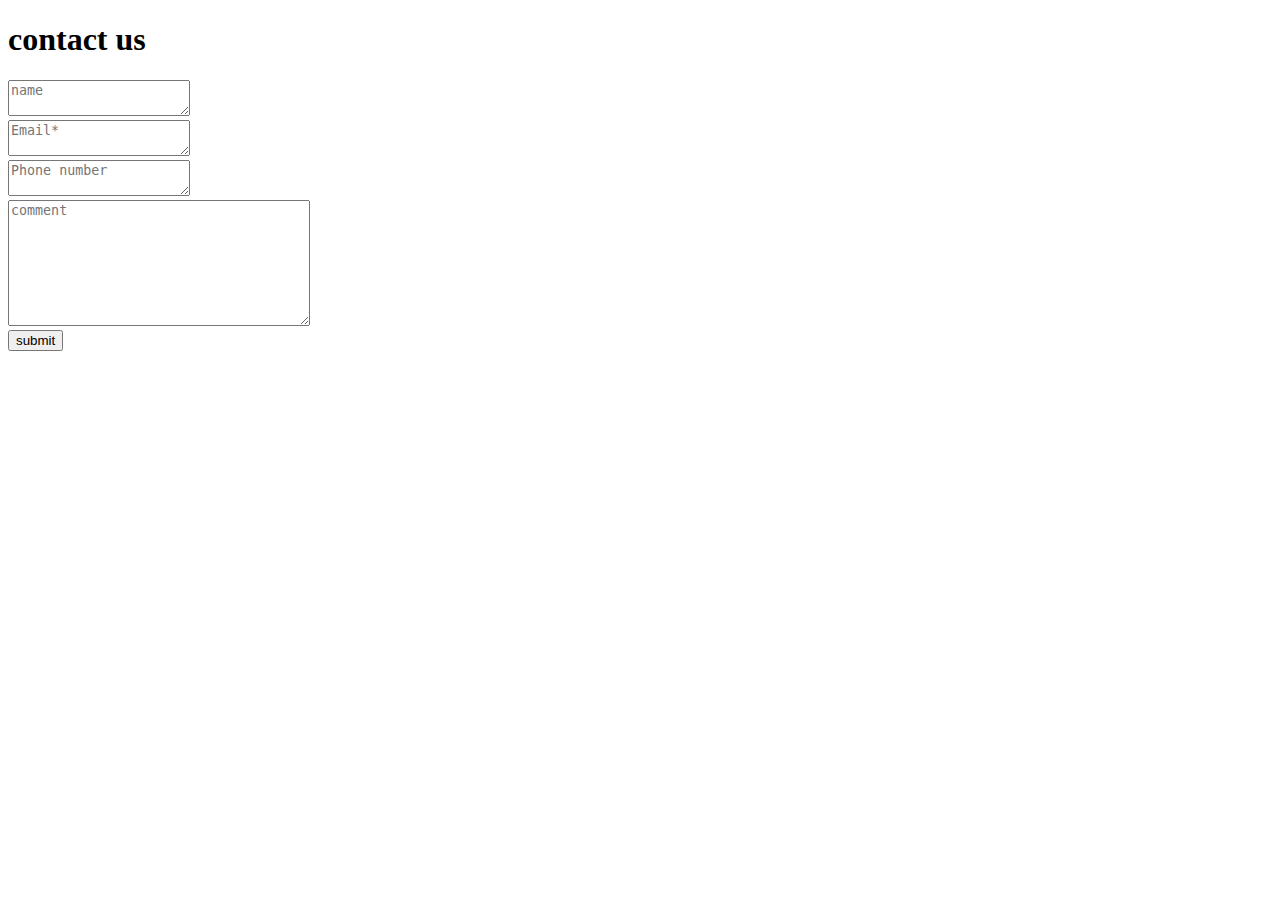
<file: contactus.html>
<!DOCTYPE html>
<html lang="en">
<head>
    <meta charset="UTF-8">
    <meta name="viewport" content="width=device-width, initial-scale=1.0">
    <title>Document</title>
</head>
<body>
    <h1>contact us</h1>
    <form action="index.html">
        <textarea name="name" id="name" placeholder="name" ></textarea> <br>
        <textarea name="email" id="Email" placeholder="Email*" required></textarea><br>
        <textarea name="Phone number" id="number" placeholder="Phone number" ></textarea> <br>
        <textarea name="comment" id="comment" rows="8" cols="35" placeholder="comment"></textarea> <br>
        <button type="submit" id="button" name="button" aria-placeholder="send" >submit</button>
    </form>
</body>
</html>
</file>
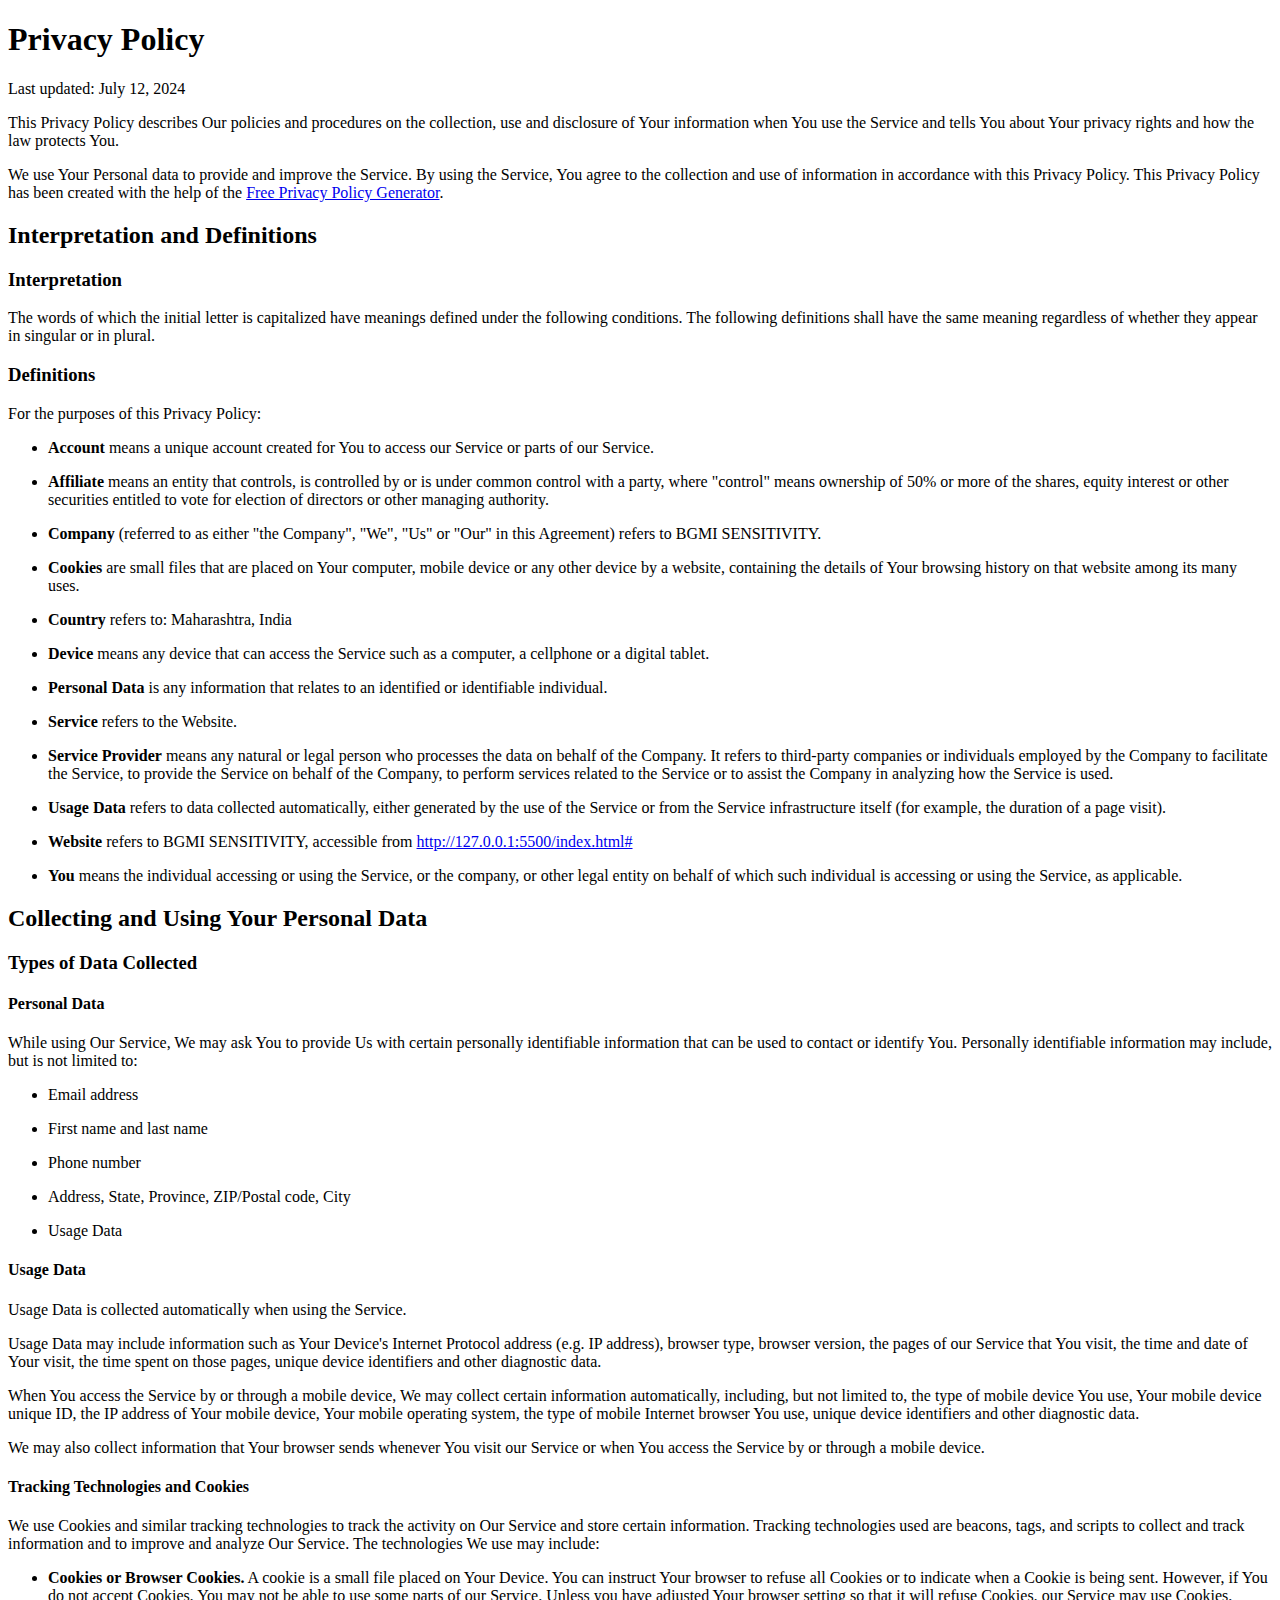
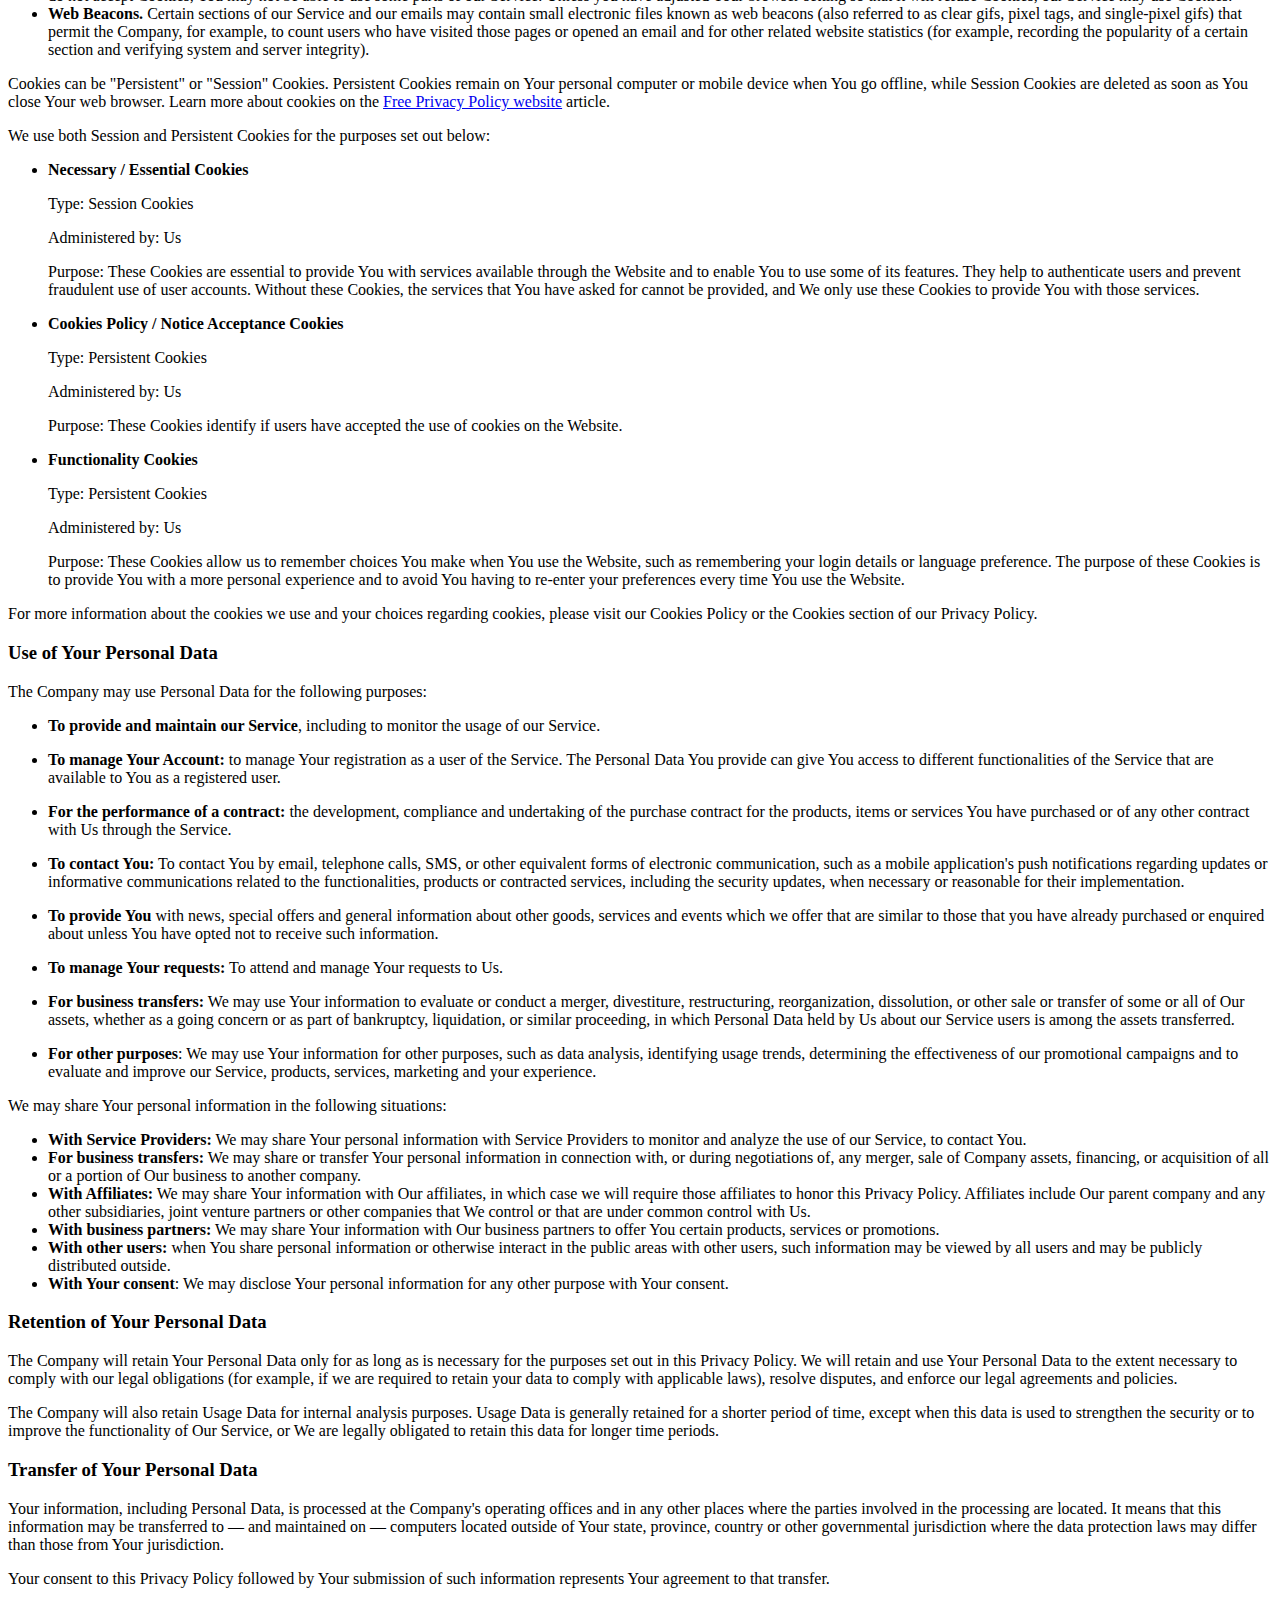
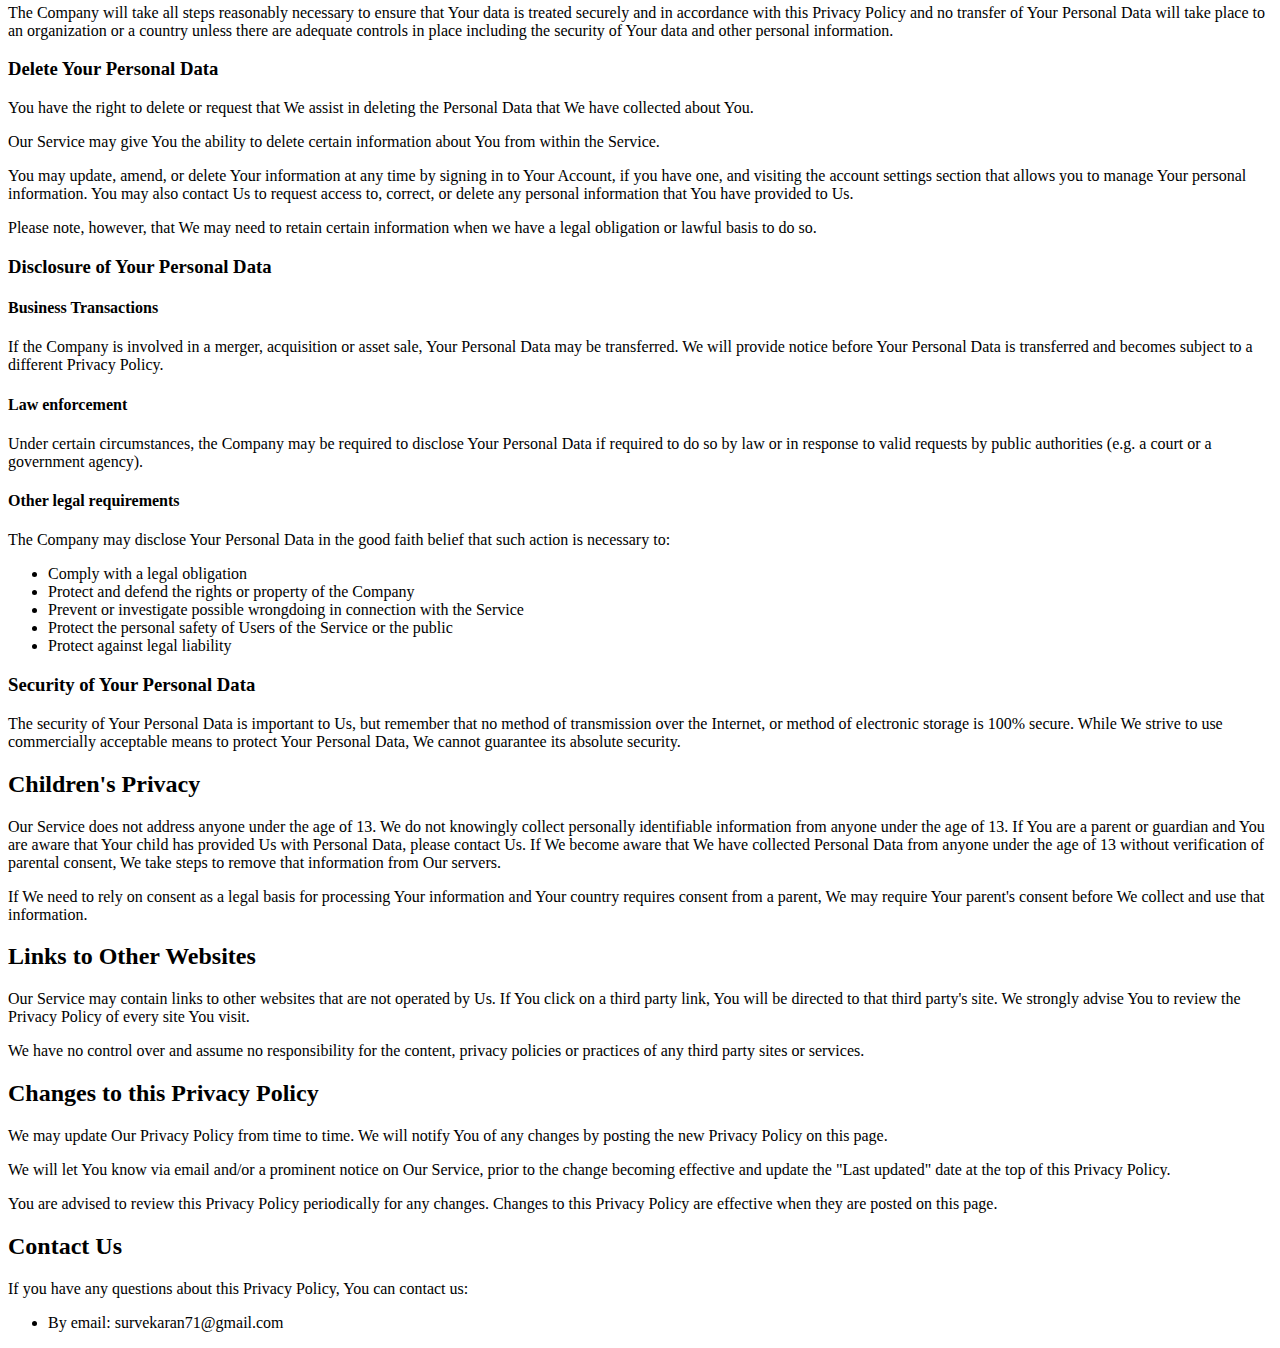
<file: privacypolicy.html>
<!DOCTYPE html>
<html lang="en">
<head>
    <meta charset="UTF-8">
    <meta name="viewport" content="width=device-width, initial-scale=1.0">
    <title>Document</title>
</head>
<body>
    <h1>Privacy Policy</h1>
<p>Last updated: July 12, 2024</p>
<p>This Privacy Policy describes Our policies and procedures on the collection, use and disclosure of Your information when You use the Service and tells You about Your privacy rights and how the law protects You.</p>
<p>We use Your Personal data to provide and improve the Service. By using the Service, You agree to the collection and use of information in accordance with this Privacy Policy. This Privacy Policy has been created with the help of the <a href="https://www.freeprivacypolicy.com/free-privacy-policy-generator/" target="_blank">Free Privacy Policy Generator</a>.</p>
<h2>Interpretation and Definitions</h2>
<h3>Interpretation</h3>
<p>The words of which the initial letter is capitalized have meanings defined under the following conditions. The following definitions shall have the same meaning regardless of whether they appear in singular or in plural.</p>
<h3>Definitions</h3>
<p>For the purposes of this Privacy Policy:</p>
<ul>
<li>
<p><strong>Account</strong> means a unique account created for You to access our Service or parts of our Service.</p>
</li>
<li>
<p><strong>Affiliate</strong> means an entity that controls, is controlled by or is under common control with a party, where &quot;control&quot; means ownership of 50% or more of the shares, equity interest or other securities entitled to vote for election of directors or other managing authority.</p>
</li>
<li>
<p><strong>Company</strong> (referred to as either &quot;the Company&quot;, &quot;We&quot;, &quot;Us&quot; or &quot;Our&quot; in this Agreement) refers to BGMI SENSITIVITY.</p>
</li>
<li>
<p><strong>Cookies</strong> are small files that are placed on Your computer, mobile device or any other device by a website, containing the details of Your browsing history on that website among its many uses.</p>
</li>
<li>
<p><strong>Country</strong> refers to: Maharashtra,  India</p>
</li>
<li>
<p><strong>Device</strong> means any device that can access the Service such as a computer, a cellphone or a digital tablet.</p>
</li>
<li>
<p><strong>Personal Data</strong> is any information that relates to an identified or identifiable individual.</p>
</li>
<li>
<p><strong>Service</strong> refers to the Website.</p>
</li>
<li>
<p><strong>Service Provider</strong> means any natural or legal person who processes the data on behalf of the Company. It refers to third-party companies or individuals employed by the Company to facilitate the Service, to provide the Service on behalf of the Company, to perform services related to the Service or to assist the Company in analyzing how the Service is used.</p>
</li>
<li>
<p><strong>Usage Data</strong> refers to data collected automatically, either generated by the use of the Service or from the Service infrastructure itself (for example, the duration of a page visit).</p>
</li>
<li>
<p><strong>Website</strong> refers to BGMI SENSITIVITY, accessible from <a href="http://127.0.0.1:5500/index.html#" rel="external nofollow noopener" target="_blank">http://127.0.0.1:5500/index.html#</a></p>
</li>
<li>
<p><strong>You</strong> means the individual accessing or using the Service, or the company, or other legal entity on behalf of which such individual is accessing or using the Service, as applicable.</p>
</li>
</ul>
<h2>Collecting and Using Your Personal Data</h2>
<h3>Types of Data Collected</h3>
<h4>Personal Data</h4>
<p>While using Our Service, We may ask You to provide Us with certain personally identifiable information that can be used to contact or identify You. Personally identifiable information may include, but is not limited to:</p>
<ul>
<li>
<p>Email address</p>
</li>
<li>
<p>First name and last name</p>
</li>
<li>
<p>Phone number</p>
</li>
<li>
<p>Address, State, Province, ZIP/Postal code, City</p>
</li>
<li>
<p>Usage Data</p>
</li>
</ul>
<h4>Usage Data</h4>
<p>Usage Data is collected automatically when using the Service.</p>
<p>Usage Data may include information such as Your Device's Internet Protocol address (e.g. IP address), browser type, browser version, the pages of our Service that You visit, the time and date of Your visit, the time spent on those pages, unique device identifiers and other diagnostic data.</p>
<p>When You access the Service by or through a mobile device, We may collect certain information automatically, including, but not limited to, the type of mobile device You use, Your mobile device unique ID, the IP address of Your mobile device, Your mobile operating system, the type of mobile Internet browser You use, unique device identifiers and other diagnostic data.</p>
<p>We may also collect information that Your browser sends whenever You visit our Service or when You access the Service by or through a mobile device.</p>
<h4>Tracking Technologies and Cookies</h4>
<p>We use Cookies and similar tracking technologies to track the activity on Our Service and store certain information. Tracking technologies used are beacons, tags, and scripts to collect and track information and to improve and analyze Our Service. The technologies We use may include:</p>
<ul>
<li><strong>Cookies or Browser Cookies.</strong> A cookie is a small file placed on Your Device. You can instruct Your browser to refuse all Cookies or to indicate when a Cookie is being sent. However, if You do not accept Cookies, You may not be able to use some parts of our Service. Unless you have adjusted Your browser setting so that it will refuse Cookies, our Service may use Cookies.</li>
<li><strong>Web Beacons.</strong> Certain sections of our Service and our emails may contain small electronic files known as web beacons (also referred to as clear gifs, pixel tags, and single-pixel gifs) that permit the Company, for example, to count users who have visited those pages or opened an email and for other related website statistics (for example, recording the popularity of a certain section and verifying system and server integrity).</li>
</ul>
<p>Cookies can be &quot;Persistent&quot; or &quot;Session&quot; Cookies. Persistent Cookies remain on Your personal computer or mobile device when You go offline, while Session Cookies are deleted as soon as You close Your web browser. Learn more about cookies on the <a href="https://www.freeprivacypolicy.com/blog/sample-privacy-policy-template/#Use_Of_Cookies_And_Tracking" target="_blank">Free Privacy Policy website</a> article.</p>
<p>We use both Session and Persistent Cookies for the purposes set out below:</p>
<ul>
<li>
<p><strong>Necessary / Essential Cookies</strong></p>
<p>Type: Session Cookies</p>
<p>Administered by: Us</p>
<p>Purpose: These Cookies are essential to provide You with services available through the Website and to enable You to use some of its features. They help to authenticate users and prevent fraudulent use of user accounts. Without these Cookies, the services that You have asked for cannot be provided, and We only use these Cookies to provide You with those services.</p>
</li>
<li>
<p><strong>Cookies Policy / Notice Acceptance Cookies</strong></p>
<p>Type: Persistent Cookies</p>
<p>Administered by: Us</p>
<p>Purpose: These Cookies identify if users have accepted the use of cookies on the Website.</p>
</li>
<li>
<p><strong>Functionality Cookies</strong></p>
<p>Type: Persistent Cookies</p>
<p>Administered by: Us</p>
<p>Purpose: These Cookies allow us to remember choices You make when You use the Website, such as remembering your login details or language preference. The purpose of these Cookies is to provide You with a more personal experience and to avoid You having to re-enter your preferences every time You use the Website.</p>
</li>
</ul>
<p>For more information about the cookies we use and your choices regarding cookies, please visit our Cookies Policy or the Cookies section of our Privacy Policy.</p>
<h3>Use of Your Personal Data</h3>
<p>The Company may use Personal Data for the following purposes:</p>
<ul>
<li>
<p><strong>To provide and maintain our Service</strong>, including to monitor the usage of our Service.</p>
</li>
<li>
<p><strong>To manage Your Account:</strong> to manage Your registration as a user of the Service. The Personal Data You provide can give You access to different functionalities of the Service that are available to You as a registered user.</p>
</li>
<li>
<p><strong>For the performance of a contract:</strong> the development, compliance and undertaking of the purchase contract for the products, items or services You have purchased or of any other contract with Us through the Service.</p>
</li>
<li>
<p><strong>To contact You:</strong> To contact You by email, telephone calls, SMS, or other equivalent forms of electronic communication, such as a mobile application's push notifications regarding updates or informative communications related to the functionalities, products or contracted services, including the security updates, when necessary or reasonable for their implementation.</p>
</li>
<li>
<p><strong>To provide You</strong> with news, special offers and general information about other goods, services and events which we offer that are similar to those that you have already purchased or enquired about unless You have opted not to receive such information.</p>
</li>
<li>
<p><strong>To manage Your requests:</strong> To attend and manage Your requests to Us.</p>
</li>
<li>
<p><strong>For business transfers:</strong> We may use Your information to evaluate or conduct a merger, divestiture, restructuring, reorganization, dissolution, or other sale or transfer of some or all of Our assets, whether as a going concern or as part of bankruptcy, liquidation, or similar proceeding, in which Personal Data held by Us about our Service users is among the assets transferred.</p>
</li>
<li>
<p><strong>For other purposes</strong>: We may use Your information for other purposes, such as data analysis, identifying usage trends, determining the effectiveness of our promotional campaigns and to evaluate and improve our Service, products, services, marketing and your experience.</p>
</li>
</ul>
<p>We may share Your personal information in the following situations:</p>
<ul>
<li><strong>With Service Providers:</strong> We may share Your personal information with Service Providers to monitor and analyze the use of our Service,  to contact You.</li>
<li><strong>For business transfers:</strong> We may share or transfer Your personal information in connection with, or during negotiations of, any merger, sale of Company assets, financing, or acquisition of all or a portion of Our business to another company.</li>
<li><strong>With Affiliates:</strong> We may share Your information with Our affiliates, in which case we will require those affiliates to honor this Privacy Policy. Affiliates include Our parent company and any other subsidiaries, joint venture partners or other companies that We control or that are under common control with Us.</li>
<li><strong>With business partners:</strong> We may share Your information with Our business partners to offer You certain products, services or promotions.</li>
<li><strong>With other users:</strong> when You share personal information or otherwise interact in the public areas with other users, such information may be viewed by all users and may be publicly distributed outside.</li>
<li><strong>With Your consent</strong>: We may disclose Your personal information for any other purpose with Your consent.</li>
</ul>
<h3>Retention of Your Personal Data</h3>
<p>The Company will retain Your Personal Data only for as long as is necessary for the purposes set out in this Privacy Policy. We will retain and use Your Personal Data to the extent necessary to comply with our legal obligations (for example, if we are required to retain your data to comply with applicable laws), resolve disputes, and enforce our legal agreements and policies.</p>
<p>The Company will also retain Usage Data for internal analysis purposes. Usage Data is generally retained for a shorter period of time, except when this data is used to strengthen the security or to improve the functionality of Our Service, or We are legally obligated to retain this data for longer time periods.</p>
<h3>Transfer of Your Personal Data</h3>
<p>Your information, including Personal Data, is processed at the Company's operating offices and in any other places where the parties involved in the processing are located. It means that this information may be transferred to — and maintained on — computers located outside of Your state, province, country or other governmental jurisdiction where the data protection laws may differ than those from Your jurisdiction.</p>
<p>Your consent to this Privacy Policy followed by Your submission of such information represents Your agreement to that transfer.</p>
<p>The Company will take all steps reasonably necessary to ensure that Your data is treated securely and in accordance with this Privacy Policy and no transfer of Your Personal Data will take place to an organization or a country unless there are adequate controls in place including the security of Your data and other personal information.</p>
<h3>Delete Your Personal Data</h3>
<p>You have the right to delete or request that We assist in deleting the Personal Data that We have collected about You.</p>
<p>Our Service may give You the ability to delete certain information about You from within the Service.</p>
<p>You may update, amend, or delete Your information at any time by signing in to Your Account, if you have one, and visiting the account settings section that allows you to manage Your personal information. You may also contact Us to request access to, correct, or delete any personal information that You have provided to Us.</p>
<p>Please note, however, that We may need to retain certain information when we have a legal obligation or lawful basis to do so.</p>
<h3>Disclosure of Your Personal Data</h3>
<h4>Business Transactions</h4>
<p>If the Company is involved in a merger, acquisition or asset sale, Your Personal Data may be transferred. We will provide notice before Your Personal Data is transferred and becomes subject to a different Privacy Policy.</p>
<h4>Law enforcement</h4>
<p>Under certain circumstances, the Company may be required to disclose Your Personal Data if required to do so by law or in response to valid requests by public authorities (e.g. a court or a government agency).</p>
<h4>Other legal requirements</h4>
<p>The Company may disclose Your Personal Data in the good faith belief that such action is necessary to:</p>
<ul>
<li>Comply with a legal obligation</li>
<li>Protect and defend the rights or property of the Company</li>
<li>Prevent or investigate possible wrongdoing in connection with the Service</li>
<li>Protect the personal safety of Users of the Service or the public</li>
<li>Protect against legal liability</li>
</ul>
<h3>Security of Your Personal Data</h3>
<p>The security of Your Personal Data is important to Us, but remember that no method of transmission over the Internet, or method of electronic storage is 100% secure. While We strive to use commercially acceptable means to protect Your Personal Data, We cannot guarantee its absolute security.</p>
<h2>Children's Privacy</h2>
<p>Our Service does not address anyone under the age of 13. We do not knowingly collect personally identifiable information from anyone under the age of 13. If You are a parent or guardian and You are aware that Your child has provided Us with Personal Data, please contact Us. If We become aware that We have collected Personal Data from anyone under the age of 13 without verification of parental consent, We take steps to remove that information from Our servers.</p>
<p>If We need to rely on consent as a legal basis for processing Your information and Your country requires consent from a parent, We may require Your parent's consent before We collect and use that information.</p>
<h2>Links to Other Websites</h2>
<p>Our Service may contain links to other websites that are not operated by Us. If You click on a third party link, You will be directed to that third party's site. We strongly advise You to review the Privacy Policy of every site You visit.</p>
<p>We have no control over and assume no responsibility for the content, privacy policies or practices of any third party sites or services.</p>
<h2>Changes to this Privacy Policy</h2>
<p>We may update Our Privacy Policy from time to time. We will notify You of any changes by posting the new Privacy Policy on this page.</p>
<p>We will let You know via email and/or a prominent notice on Our Service, prior to the change becoming effective and update the &quot;Last updated&quot; date at the top of this Privacy Policy.</p>
<p>You are advised to review this Privacy Policy periodically for any changes. Changes to this Privacy Policy are effective when they are posted on this page.</p>
<h2>Contact Us</h2>
<p>If you have any questions about this Privacy Policy, You can contact us:</p>
<ul>
<li>By email: survekaran71@gmail.com</li>
</ul>
</body>
</html>
</file>
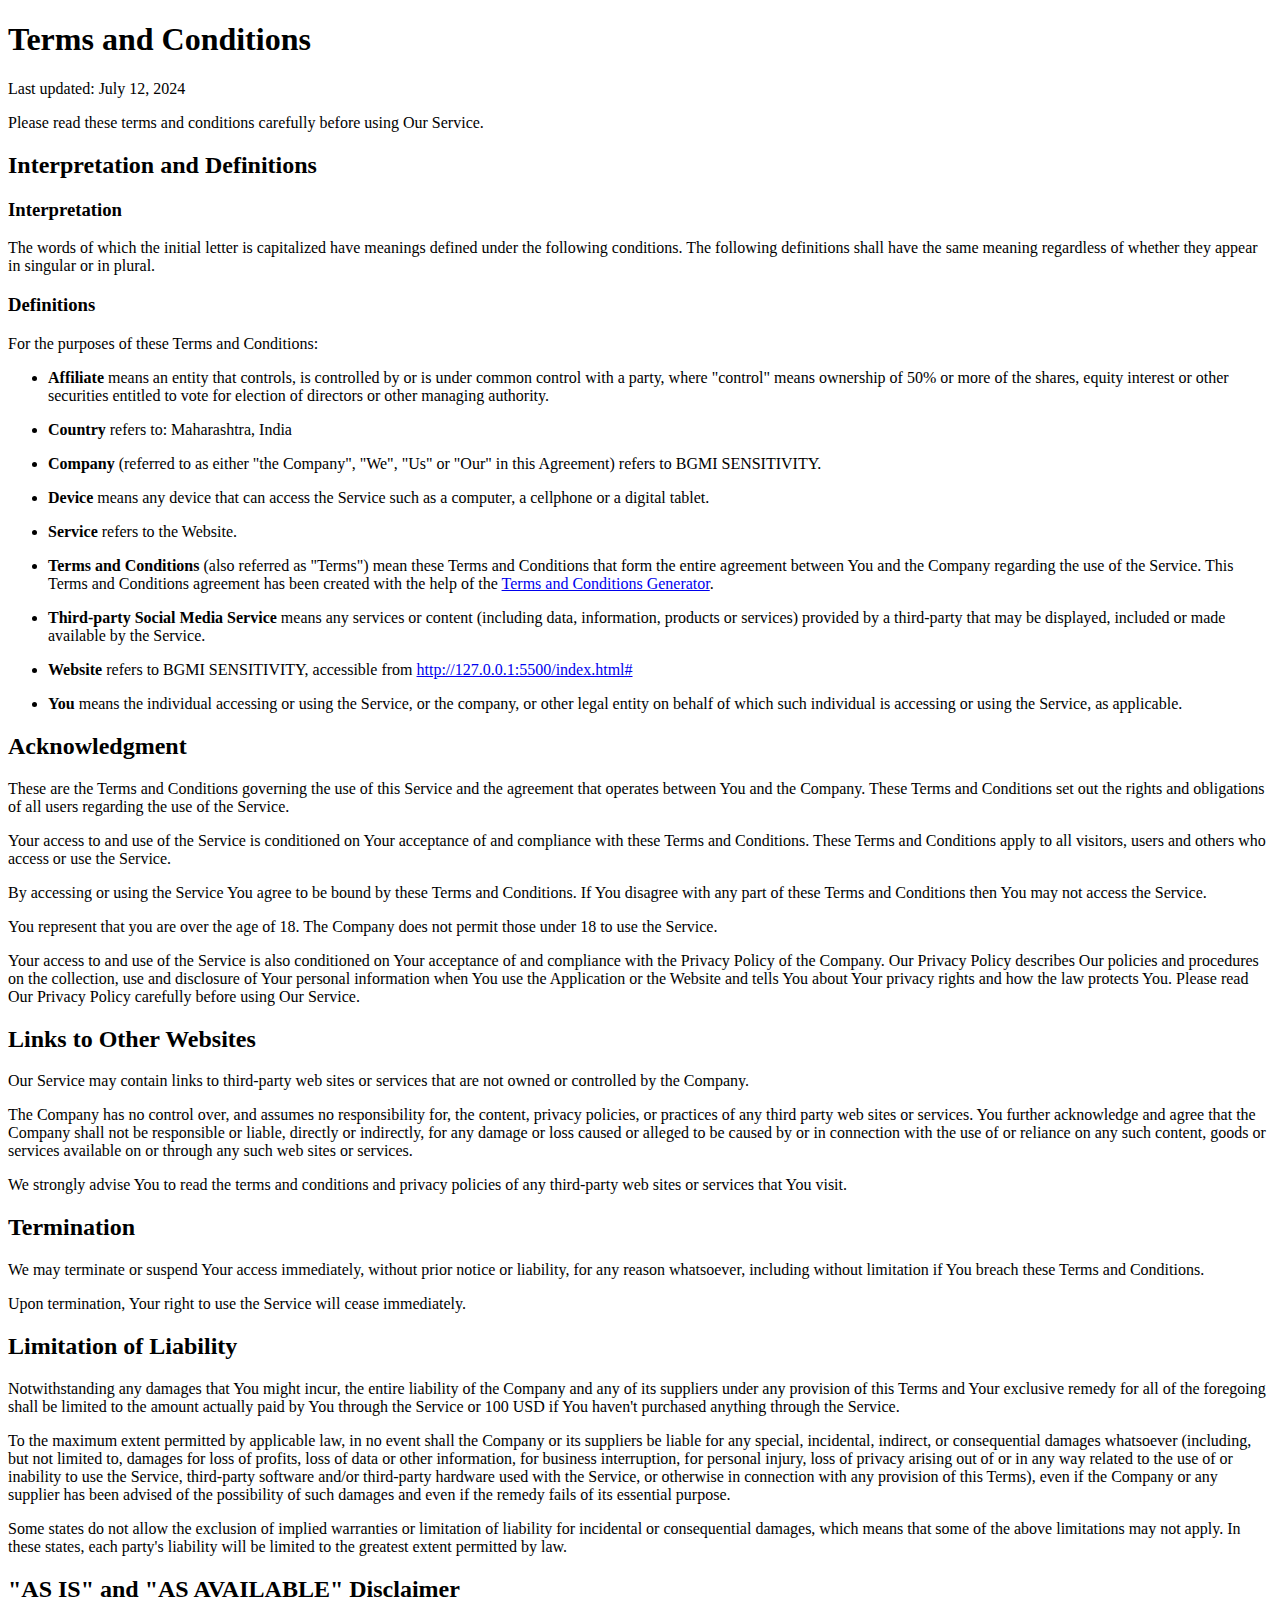
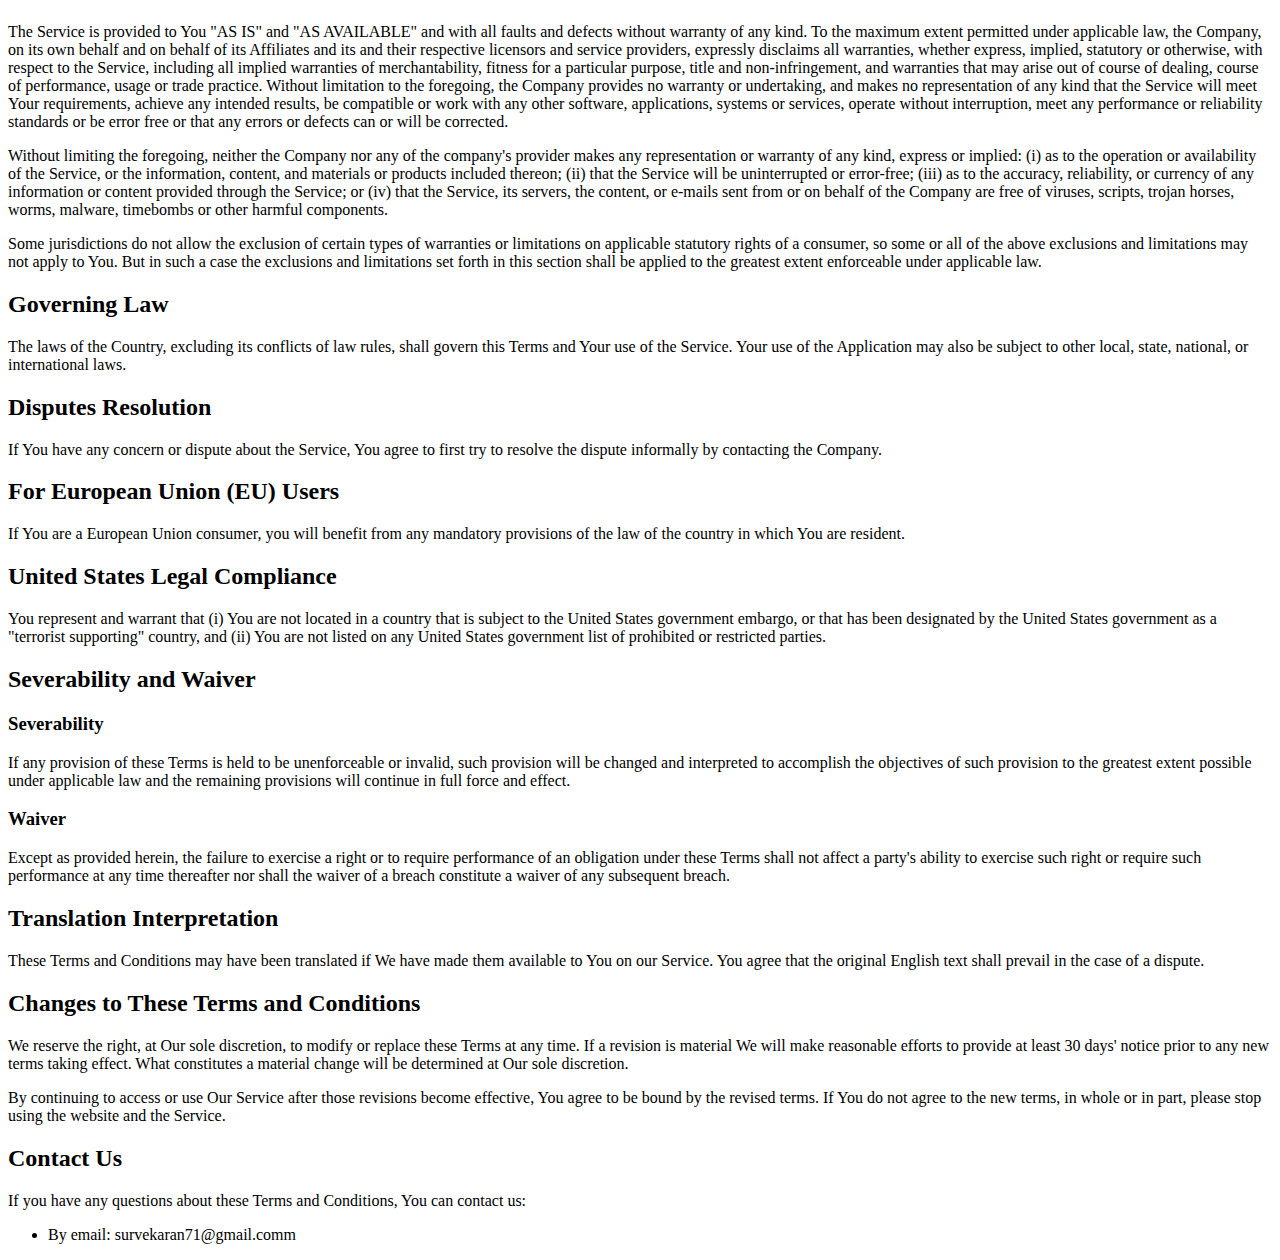
<file: termsandcondition.html>
<!DOCTYPE html>
<html lang="en">
<head>
    <meta charset="UTF-8">
    <meta name="viewport" content="width=device-width, initial-scale=1.0">
    <title>Document</title>
</head>
<body>
    <h1>Terms and Conditions</h1>
<p>Last updated: July 12, 2024</p>
<p>Please read these terms and conditions carefully before using Our Service.</p>
<h2>Interpretation and Definitions</h2>
<h3>Interpretation</h3>
<p>The words of which the initial letter is capitalized have meanings defined under the following conditions. The following definitions shall have the same meaning regardless of whether they appear in singular or in plural.</p>
<h3>Definitions</h3>
<p>For the purposes of these Terms and Conditions:</p>
<ul>
<li>
<p><strong>Affiliate</strong> means an entity that controls, is controlled by or is under common control with a party, where &quot;control&quot; means ownership of 50% or more of the shares, equity interest or other securities entitled to vote for election of directors or other managing authority.</p>
</li>
<li>
<p><strong>Country</strong> refers to: Maharashtra,  India</p>
</li>
<li>
<p><strong>Company</strong> (referred to as either &quot;the Company&quot;, &quot;We&quot;, &quot;Us&quot; or &quot;Our&quot; in this Agreement) refers to BGMI SENSITIVITY.</p>
</li>
<li>
<p><strong>Device</strong> means any device that can access the Service such as a computer, a cellphone or a digital tablet.</p>
</li>
<li>
<p><strong>Service</strong> refers to the Website.</p>
</li>
<li>
<p><strong>Terms and Conditions</strong> (also referred as &quot;Terms&quot;) mean these Terms and Conditions that form the entire agreement between You and the Company regarding the use of the Service. This Terms and Conditions agreement has been created with the help of the <a href="https://www.termsfeed.com/terms-conditions-generator/" target="_blank">Terms and Conditions Generator</a>.</p>
</li>
<li>
<p><strong>Third-party Social Media Service</strong> means any services or content (including data, information, products or services) provided by a third-party that may be displayed, included or made available by the Service.</p>
</li>
<li>
<p><strong>Website</strong> refers to BGMI SENSITIVITY, accessible from <a href="http://127.0.0.1:5500/index.html#" rel="external nofollow noopener" target="_blank">http://127.0.0.1:5500/index.html#</a></p>
</li>
<li>
<p><strong>You</strong> means the individual accessing or using the Service, or the company, or other legal entity on behalf of which such individual is accessing or using the Service, as applicable.</p>
</li>
</ul>
<h2>Acknowledgment</h2>
<p>These are the Terms and Conditions governing the use of this Service and the agreement that operates between You and the Company. These Terms and Conditions set out the rights and obligations of all users regarding the use of the Service.</p>
<p>Your access to and use of the Service is conditioned on Your acceptance of and compliance with these Terms and Conditions. These Terms and Conditions apply to all visitors, users and others who access or use the Service.</p>
<p>By accessing or using the Service You agree to be bound by these Terms and Conditions. If You disagree with any part of these Terms and Conditions then You may not access the Service.</p>
<p>You represent that you are over the age of 18. The Company does not permit those under 18 to use the Service.</p>
<p>Your access to and use of the Service is also conditioned on Your acceptance of and compliance with the Privacy Policy of the Company. Our Privacy Policy describes Our policies and procedures on the collection, use and disclosure of Your personal information when You use the Application or the Website and tells You about Your privacy rights and how the law protects You. Please read Our Privacy Policy carefully before using Our Service.</p>
<h2>Links to Other Websites</h2>
<p>Our Service may contain links to third-party web sites or services that are not owned or controlled by the Company.</p>
<p>The Company has no control over, and assumes no responsibility for, the content, privacy policies, or practices of any third party web sites or services. You further acknowledge and agree that the Company shall not be responsible or liable, directly or indirectly, for any damage or loss caused or alleged to be caused by or in connection with the use of or reliance on any such content, goods or services available on or through any such web sites or services.</p>
<p>We strongly advise You to read the terms and conditions and privacy policies of any third-party web sites or services that You visit.</p>
<h2>Termination</h2>
<p>We may terminate or suspend Your access immediately, without prior notice or liability, for any reason whatsoever, including without limitation if You breach these Terms and Conditions.</p>
<p>Upon termination, Your right to use the Service will cease immediately.</p>
<h2>Limitation of Liability</h2>
<p>Notwithstanding any damages that You might incur, the entire liability of the Company and any of its suppliers under any provision of this Terms and Your exclusive remedy for all of the foregoing shall be limited to the amount actually paid by You through the Service or 100 USD if You haven't purchased anything through the Service.</p>
<p>To the maximum extent permitted by applicable law, in no event shall the Company or its suppliers be liable for any special, incidental, indirect, or consequential damages whatsoever (including, but not limited to, damages for loss of profits, loss of data or other information, for business interruption, for personal injury, loss of privacy arising out of or in any way related to the use of or inability to use the Service, third-party software and/or third-party hardware used with the Service, or otherwise in connection with any provision of this Terms), even if the Company or any supplier has been advised of the possibility of such damages and even if the remedy fails of its essential purpose.</p>
<p>Some states do not allow the exclusion of implied warranties or limitation of liability for incidental or consequential damages, which means that some of the above limitations may not apply. In these states, each party's liability will be limited to the greatest extent permitted by law.</p>
<h2>&quot;AS IS&quot; and &quot;AS AVAILABLE&quot; Disclaimer</h2>
<p>The Service is provided to You &quot;AS IS&quot; and &quot;AS AVAILABLE&quot; and with all faults and defects without warranty of any kind. To the maximum extent permitted under applicable law, the Company, on its own behalf and on behalf of its Affiliates and its and their respective licensors and service providers, expressly disclaims all warranties, whether express, implied, statutory or otherwise, with respect to the Service, including all implied warranties of merchantability, fitness for a particular purpose, title and non-infringement, and warranties that may arise out of course of dealing, course of performance, usage or trade practice. Without limitation to the foregoing, the Company provides no warranty or undertaking, and makes no representation of any kind that the Service will meet Your requirements, achieve any intended results, be compatible or work with any other software, applications, systems or services, operate without interruption, meet any performance or reliability standards or be error free or that any errors or defects can or will be corrected.</p>
<p>Without limiting the foregoing, neither the Company nor any of the company's provider makes any representation or warranty of any kind, express or implied: (i) as to the operation or availability of the Service, or the information, content, and materials or products included thereon; (ii) that the Service will be uninterrupted or error-free; (iii) as to the accuracy, reliability, or currency of any information or content provided through the Service; or (iv) that the Service, its servers, the content, or e-mails sent from or on behalf of the Company are free of viruses, scripts, trojan horses, worms, malware, timebombs or other harmful components.</p>
<p>Some jurisdictions do not allow the exclusion of certain types of warranties or limitations on applicable statutory rights of a consumer, so some or all of the above exclusions and limitations may not apply to You. But in such a case the exclusions and limitations set forth in this section shall be applied to the greatest extent enforceable under applicable law.</p>
<h2>Governing Law</h2>
<p>The laws of the Country, excluding its conflicts of law rules, shall govern this Terms and Your use of the Service. Your use of the Application may also be subject to other local, state, national, or international laws.</p>
<h2>Disputes Resolution</h2>
<p>If You have any concern or dispute about the Service, You agree to first try to resolve the dispute informally by contacting the Company.</p>
<h2>For European Union (EU) Users</h2>
<p>If You are a European Union consumer, you will benefit from any mandatory provisions of the law of the country in which You are resident.</p>
<h2>United States Legal Compliance</h2>
<p>You represent and warrant that (i) You are not located in a country that is subject to the United States government embargo, or that has been designated by the United States government as a &quot;terrorist supporting&quot; country, and (ii) You are not listed on any United States government list of prohibited or restricted parties.</p>
<h2>Severability and Waiver</h2>
<h3>Severability</h3>
<p>If any provision of these Terms is held to be unenforceable or invalid, such provision will be changed and interpreted to accomplish the objectives of such provision to the greatest extent possible under applicable law and the remaining provisions will continue in full force and effect.</p>
<h3>Waiver</h3>
<p>Except as provided herein, the failure to exercise a right or to require performance of an obligation under these Terms shall not affect a party's ability to exercise such right or require such performance at any time thereafter nor shall the waiver of a breach constitute a waiver of any subsequent breach.</p>
<h2>Translation Interpretation</h2>
<p>These Terms and Conditions may have been translated if We have made them available to You on our Service.
You agree that the original English text shall prevail in the case of a dispute.</p>
<h2>Changes to These Terms and Conditions</h2>
<p>We reserve the right, at Our sole discretion, to modify or replace these Terms at any time. If a revision is material We will make reasonable efforts to provide at least 30 days' notice prior to any new terms taking effect. What constitutes a material change will be determined at Our sole discretion.</p>
<p>By continuing to access or use Our Service after those revisions become effective, You agree to be bound by the revised terms. If You do not agree to the new terms, in whole or in part, please stop using the website and the Service.</p>
<h2>Contact Us</h2>
<p>If you have any questions about these Terms and Conditions, You can contact us:</p>
<ul>
<li>By email: survekaran71@gmail.comm</li>
</ul>
</body>
</html>
</file>
